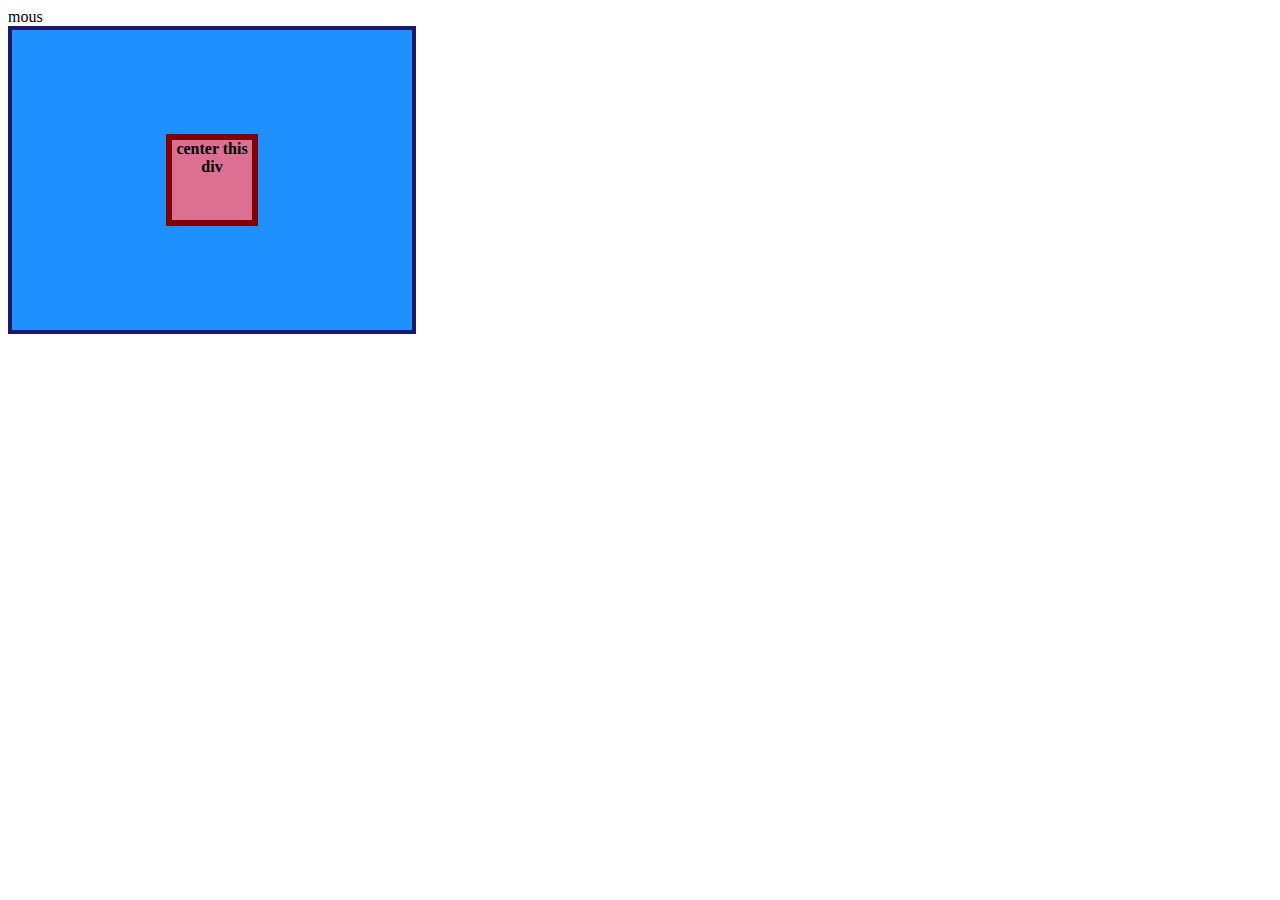
<file: flex/01-flex-center/index.html>
mous<!DOCTYPE html>
<html lang="en">
  <head>
    <meta charset="UTF-8">
    <meta http-equiv="X-UA-Compatible" content="IE=edge">
    <meta name="viewport" content="width=device-width, initial-scale=1.0">
    <title>CENTER THIS DIV</title>
    <link rel="stylesheet" href="style.css">
  </head>
  <body>
    <div class="container">
      <div class="box">center this div</div>
    </div>
  </body>
</html>
</file>
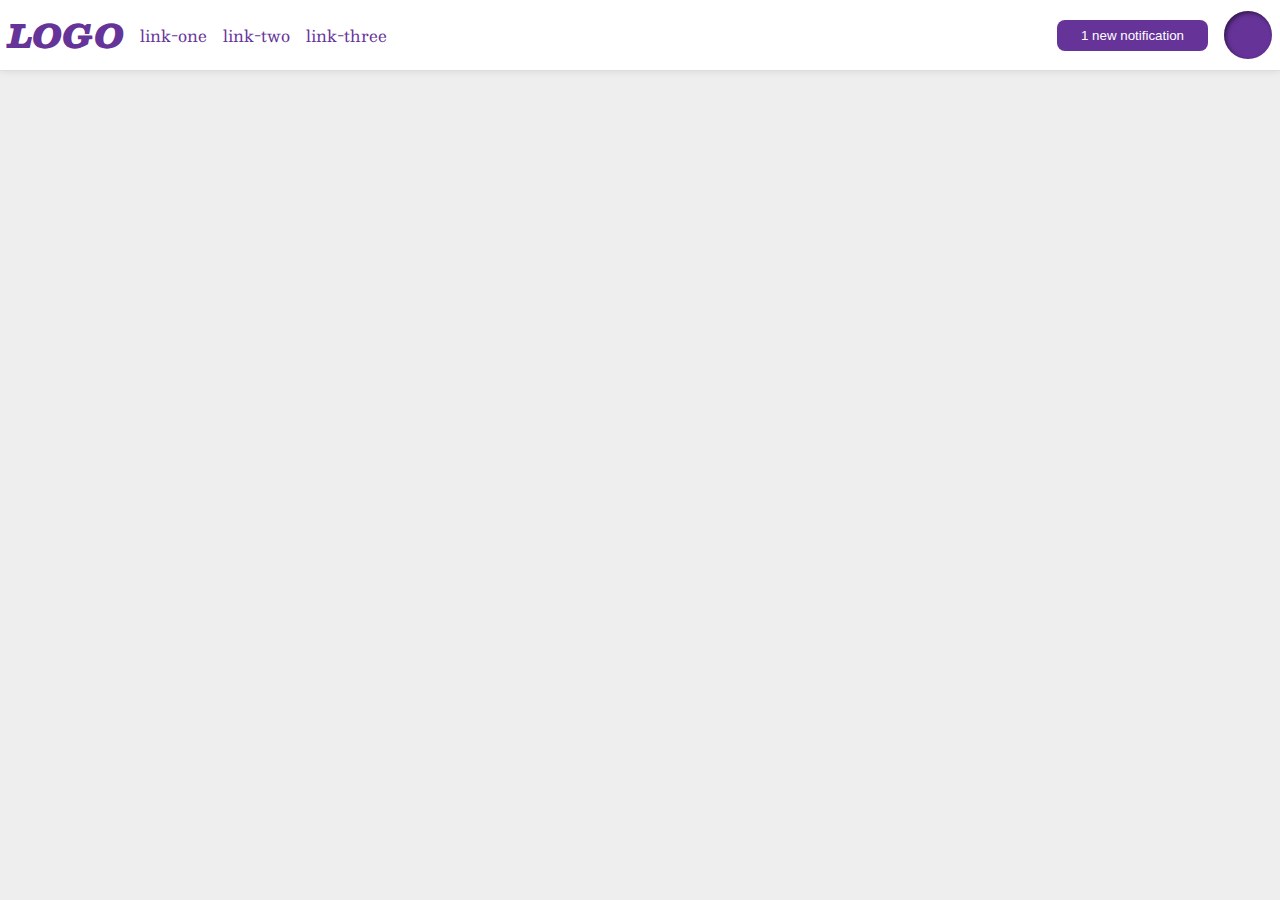
<file: flex/03-flex-header-2/index.html>
<!DOCTYPE html>
<html lang="en">
  <head>
    <meta charset="UTF-8">
    <meta http-equiv="X-UA-Compatible" content="IE=edge">
    <meta name="viewport" content="width=device-width, initial-scale=1.0">
    <title>Flex Header 2</title>
    <link rel="stylesheet" href="style.css">
  </head>
  <body>
    <div class="header">
      <div class="left">
        <div class="logo">
          LOGO
        </div>
        <ul class="links">
          <li><a href="google.com">link-one</a></li>
          <li><a href="google.com">link-two</a></li>
          <li><a href="google.com">link-three</a></li>
        </ul>
      </div>
      <div class="right">
        <button class="notifications">
          1 new notification
        </button>
        <div class="profile-image"></div>
      </div>
    </div>
  </body>
</html>
</file>
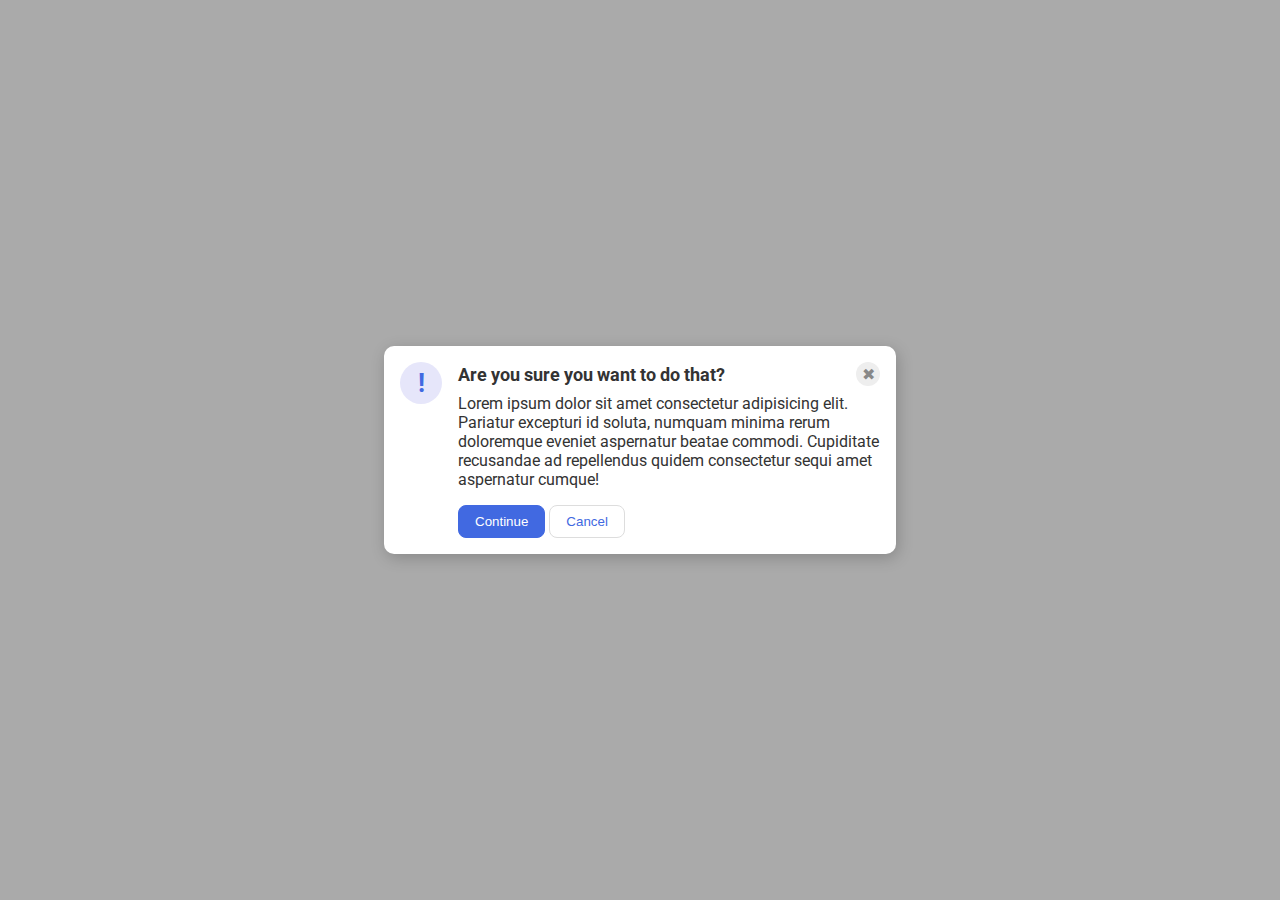
<file: flex/05-flex-modal/index.html>
<!DOCTYPE html>
<html lang="en">
  <head>
    <meta charset="UTF-8">
    <meta http-equiv="X-UA-Compatible" content="IE=edge">
    <meta name="viewport" content="width=device-width, initial-scale=1.0">
    <link rel="stylesheet" href="style.css">
    <title>Modal</title>
  </head>
  <body>
    <div class="modal">
      <div class="icon">!</div>
      <div class="container">
        <div class="header">Are you sure you want to do that?
          <div class="close-button">✖</div>
        </div>
        <div class="text">Lorem ipsum dolor sit amet consectetur adipisicing elit. Pariatur excepturi id soluta, numquam minima rerum doloremque eveniet aspernatur beatae commodi. Cupiditate recusandae ad repellendus quidem consectetur sequi amet aspernatur cumque!</div>
        <button class="continue">Continue</button>
        <button class="cancel">Cancel</button>
      </div>
    </div>
  </body>
</html>
</file>
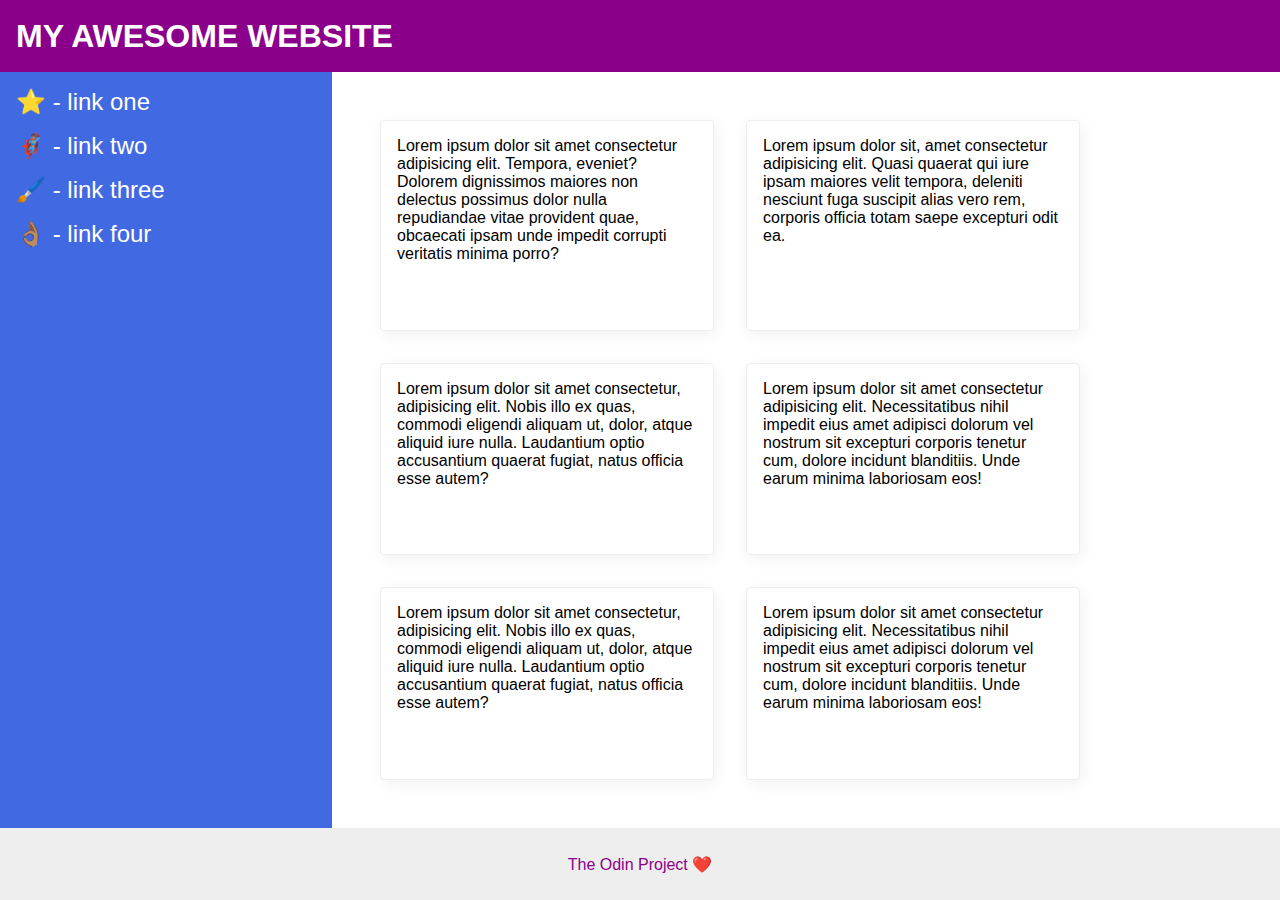
<file: flex/07-flex-layout-2/index.html>
<!DOCTYPE html>
<html lang="en">
  <head>
    <meta charset="UTF-8">
    <meta http-equiv="X-UA-Compatible" content="IE=edge">
    <meta name="viewport" content="width=device-width, initial-scale=1.0">
    <title>The Holy Grail</title>
    <link rel="stylesheet" href="style.css">
  </head>
  <body>
    <div class="header">
      MY AWESOME WEBSITE
    </div>
    <div class="content">
      <div class="sidebar">
        <ul>
          <li><a href="#">⭐ - link one</a></li>
          <li><a href="#">🦸🏽‍♂️ - link two</a></li>
          <li><a href="#">🖌️ - link three</a></li>
          <li><a href="#">👌🏽 - link four</a></li>
        </ul>
      </div> 
      <div class="cards">
        <div class="card">Lorem ipsum dolor sit amet consectetur adipisicing elit. Tempora, eveniet? Dolorem dignissimos maiores non delectus possimus dolor nulla repudiandae vitae provident quae, obcaecati ipsam unde impedit corrupti veritatis minima porro?</div>
        <div class="card">Lorem ipsum dolor sit, amet consectetur adipisicing elit. Quasi quaerat qui iure ipsam maiores velit tempora, deleniti nesciunt fuga suscipit alias vero rem, corporis officia totam saepe excepturi odit ea.</div>
        <div class="card">Lorem ipsum dolor sit amet consectetur, adipisicing elit. Nobis illo ex quas, commodi eligendi aliquam ut, dolor, atque aliquid iure nulla. Laudantium optio accusantium quaerat fugiat, natus officia esse autem?</div>
        <div class="card">Lorem ipsum dolor sit amet consectetur adipisicing elit. Necessitatibus nihil impedit eius amet adipisci dolorum vel nostrum sit excepturi corporis tenetur cum, dolore incidunt blanditiis. Unde earum minima laboriosam eos!</div>
        <div class="card">Lorem ipsum dolor sit amet consectetur, adipisicing elit. Nobis illo ex quas, commodi eligendi aliquam ut, dolor, atque aliquid iure nulla. Laudantium optio accusantium quaerat fugiat, natus officia esse autem?</div>
        <div class="card">Lorem ipsum dolor sit amet consectetur adipisicing elit. Necessitatibus nihil impedit eius amet adipisci dolorum vel nostrum sit excepturi corporis tenetur cum, dolore incidunt blanditiis. Unde earum minima laboriosam eos!</div>
      </div>   
    </div>   
    <div class="footer">
      The Odin Project ❤️
    </div>
  </body>
</html>
</file>
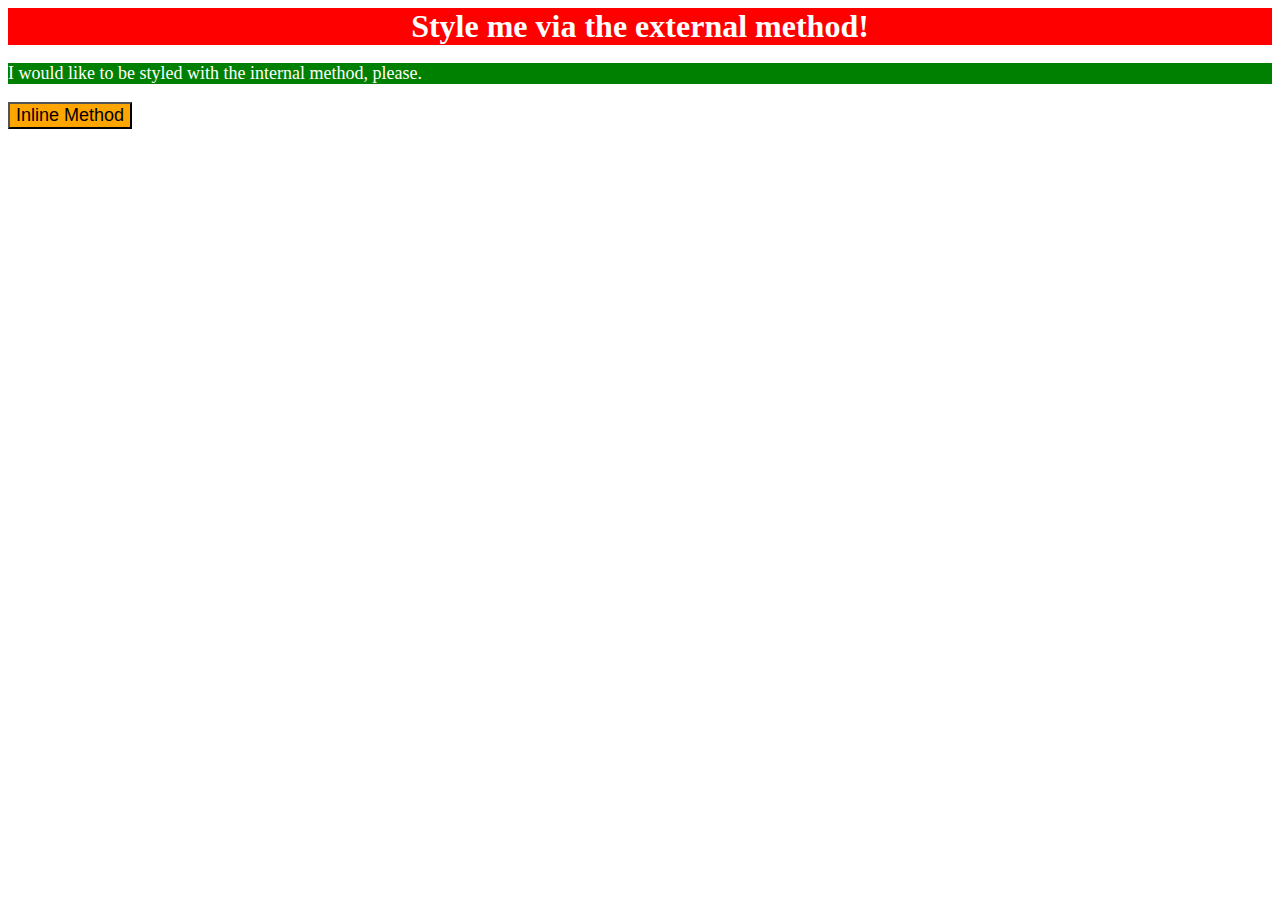
<file: foundations/01-css-methods/index.html>
<!DOCTYPE html>
<html lang="en">
  <head>
    <style>
      p {
        background-color: green;
        color: white;
        font-size: 18px;
      }
    </style>
    <link rel="stylesheet" href="styles.css">
    <meta charset="UTF-8">
    <meta http-equiv="X-UA-Compatible" content="IE=edge">
    <meta name="viewport" content="width=device-width, initial-scale=1.0">
    <title>Methods for Adding CSS</title>
  </head>
  <body>
    <div>Style me via the external method!</div>
    <p>I would like to be styled with the internal method, please.</p>
    <button style="background-color: orange; font-size: 18px;">Inline Method</button>
  </body>
</html>
</file>
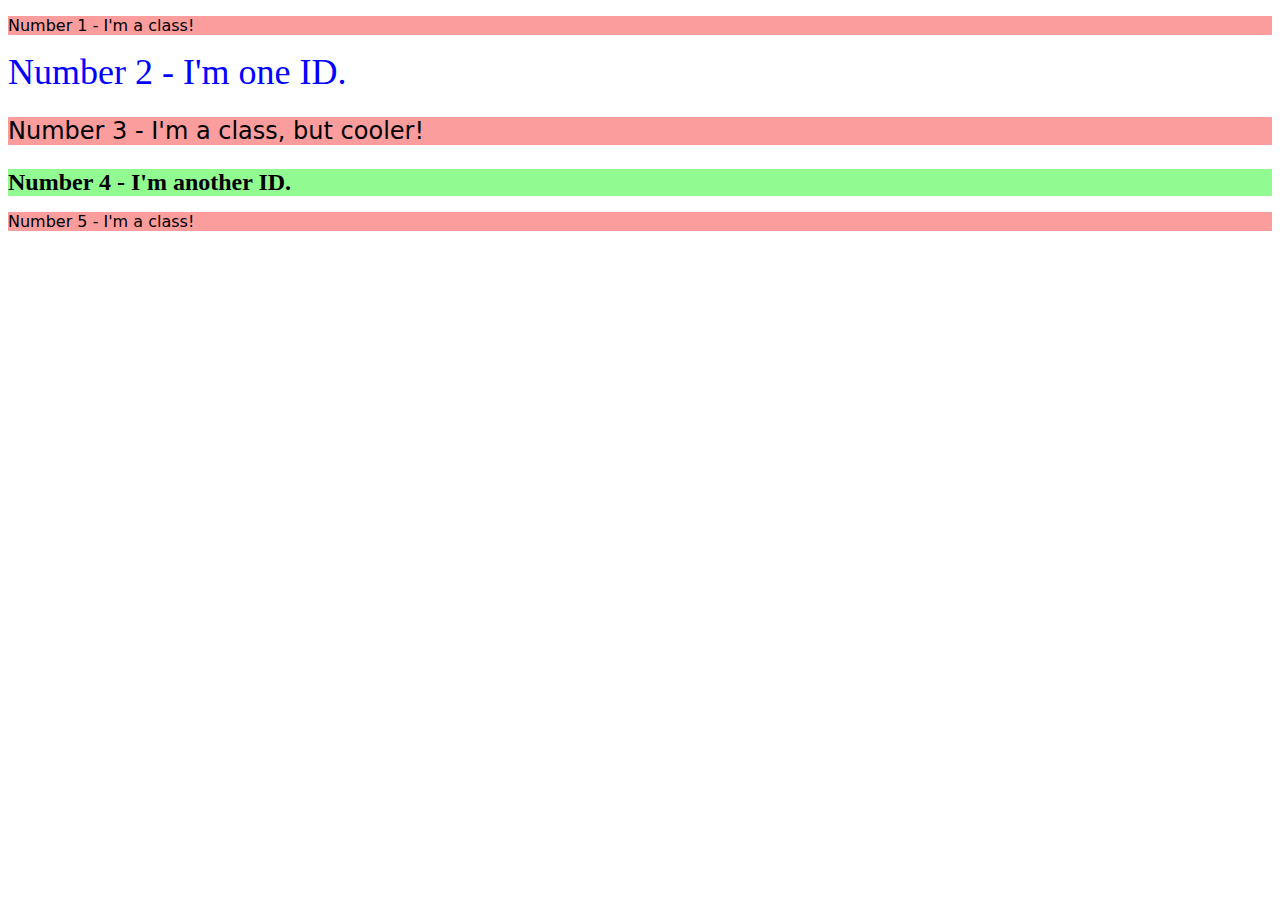
<file: foundations/02-class-id-selectors/index.html>
<!DOCTYPE html>
<html lang="en">
  <head>
    <meta charset="UTF-8">
    <meta http-equiv="X-UA-Compatible" content="IE=edge">
    <meta name="viewport" content="width=device-width, initial-scale=1.0">
    <title>Class and ID Selectors</title>
    <link rel="stylesheet" href="style.css">
  </head>
  <body>
    <p class="number-class">Number 1 - I'm a class!</p>
    <div id="number-two">Number 2 - I'm one ID.</div>
    <p class="number-class number-three">Number 3 - I'm a class, but cooler!</p>
    <div id="number-four">Number 4 - I'm another ID.</div>
    <p class="number-class">Number 5 - I'm a class!</p>
  </body>
</html>
</file>
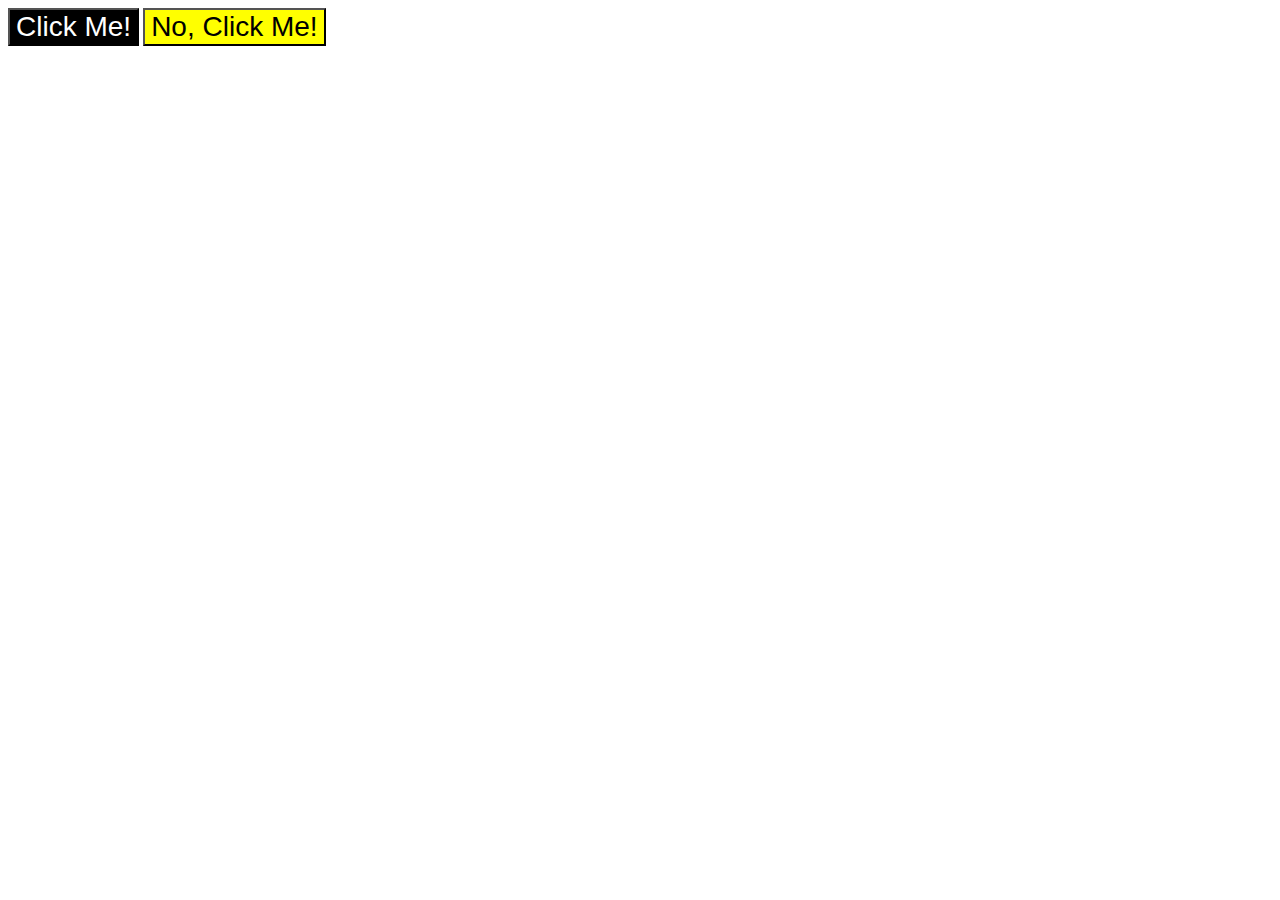
<file: foundations/03-grouping-selectors/index.html>
<!DOCTYPE html>
<html lang="en">
  <head>
    <meta charset="UTF-8">
    <meta http-equiv="X-UA-Compatible" content="IE=edge">
    <meta name="viewport" content="width=device-width, initial-scale=1.0">
    <title>Grouping Selectors</title>
    <link rel="stylesheet" href="style.css">
  </head>
  <body>
    <button class="class-one">Click Me!</button>
    <button class="class-two">No, Click Me!</button>
  </body>
</html>
</file>
<file: flex/01-flex-center/style.css>
.container {
  background: dodgerblue;
  border: 4px solid midnightblue;
  width: 400px;
  height: 300px;
  display: flex;
  justify-content: center;
  align-items: center;
}

.box {
  background: palevioletred;
  font-weight: bold;
  text-align: center;
  border: 6px solid maroon;
  width: 80px;
  height: 80px;
}
</file>
<file: flex/03-flex-header-2/style.css>
/* this is some magical font-importing.  
you'll learn about it later. */
@import url('https://fonts.googleapis.com/css2?family=Besley:ital,wght@0,400;1,900&display=swap');

body {
  margin: 0;
  background: #eee;
  font-family: Besley, serif;
}

.header {
  background: white;
  border-bottom: 1px solid #ddd;
  box-shadow: 0 0 8px rgba(0,0,0,.1);
  display: flex;
  justify-content: space-between;
  padding: 8px;
}

.right {
  display: flex;
  align-items: center;
  gap: 16px;
}

.left {
  display: flex;
  align-items: center;
  gap: 16px;
}

.profile-image {
  background: rebeccapurple;
  box-shadow: inset 2px 2px 4px rgba(0,0,0,.5);
  border-radius: 50%;
  width: 48px;
  height: 48px;
}

.logo {
  color: rebeccapurple;
  font-size: 32px;
  font-weight: 900;
  font-style: italic;
}

button {
  border: none;
  border-radius: 8px;
  background: rebeccapurple;
  color: white;
  padding: 8px 24px;
}

a {
  /* this removes the line under our links */
  text-decoration: none;
  color: rebeccapurple;
}

ul {
  list-style-type: none;
  display: flex;
  gap: 16px;
  margin: 0;
  padding: 0;
}
</file>
<file: flex/05-flex-modal/style.css>
@import url('https://fonts.googleapis.com/css2?family=Roboto:wght@400;700&display=swap');

html, body {
  height: 100%;
}

body {
  font-family: Roboto, sans-serif;
  margin: 0;
  background: #aaa;
  color: #333;
  /* I'll give you this one for free lol */
  display: flex;
  align-items: center;
  justify-content: center;
}

.modal {
  background: white;
  width: 480px;
  border-radius: 10px;
  box-shadow: 2px 4px 16px rgba(0,0,0,.2);
  display: flex;
  gap: 16px;
  padding: 16px;
}

.icon {
  color: royalblue;
  font-size: 26px;
  font-weight: 700;
  background: lavender;
  width: 42px;
  height: 42px;
  border-radius: 50%;
  display: flex;
  align-items: center;
  justify-content: center;
  flex-shrink: 0;
}

.close-button {
  background: #eee;
  border-radius: 50%;
  color: #888;
  font-weight: 400;
  font-size: 16px;
  height: 24px;
  width: 24px;
  display: flex;
  align-items: center;
  justify-content: center;
}

button {
  padding: 8px 16px;
  border-radius: 8px;
}

button.continue {
  background: royalblue;
  border: 1px solid royalblue;
  color: white;
}

button.cancel {
  background: white;
  border: 1px solid #ddd;
  color: royalblue;
}

.header {
  display: flex;
  align-items: center;
  justify-content: space-between;
  font-size: 18px;
  font-weight: 700;
  margin-bottom: 8px;
}

.text {
  margin-bottom: 16px;
}
</file>
<file: flex/07-flex-layout-2/style.css>
body {
  font-family: -apple-system, BlinkMacSystemFont, 'Segoe UI', Roboto, Oxygen, Ubuntu, Cantarell, 'Open Sans', 'Helvetica Neue', sans-serif;
  margin: 0;
  padding: 0;
  min-height: 100vh;
  display: flex;
  flex-direction: column;
}

.header {
  height: 72px;
  background: darkmagenta;
  color: white;
  font-size: 32px;
  font-weight: 900;
  padding-left: 16px;
  display: flex;
  align-items: center;
}

.content {
  display: flex;
  flex: 1;
}

.footer {
  height: 72px;
  background: #eee;
  color: darkmagenta;
  display: flex;
  justify-content: center;
  align-items: center;
}

.sidebar {
  width: 300px;
  flex-shrink: 0;
  background: royalblue;
  padding: 16px;

}

.cards {
  display: flex;
  flex-wrap: wrap;
  padding: 32px;
}

.card {
  border: 1px solid #eee;
  box-shadow: 2px 4px 16px rgba(0,0,0,.06);
  border-radius: 4px;
  padding: 16px;
  margin: 16px;
  width: 300px;
}

a {
  font-size: 24px;
  text-decoration: none;
  color: white;
}

ul {
  list-style: none;
  margin: 0;
  padding: 0;
}

li {
  margin-bottom: 16px;
}
</file>
<file: foundations/01-css-methods/styles.css>
div {
    color: white;
    background-color: red;
    font-size: 32px;
    text-align: center;
    font-weight: bold;
}
</file>
<file: foundations/02-class-id-selectors/style.css>
.number-class {
    background-color: rgb(252, 157, 157);
    font-family: Verdana, "DejaVu Sans", sans-serif;
}

#number-two {
    color: blue;
    font-size: 36px;
}

.number-three {
    font-size: 24px;
}

#number-four {
    background-color: rgb(145, 250, 145);
    font-size: 24px;
    font-weight: bold;
}
</file>
<file: foundations/03-grouping-selectors/style.css>
.class-one,
.class-two {
    font-size: 28px;
    font-family: Helvetica, "Times New Roman", sans-serif;
}

.class-one {
    background-color: black;
    color: white;
}

.class-two {
    background-color: yellow;
}
</file>
